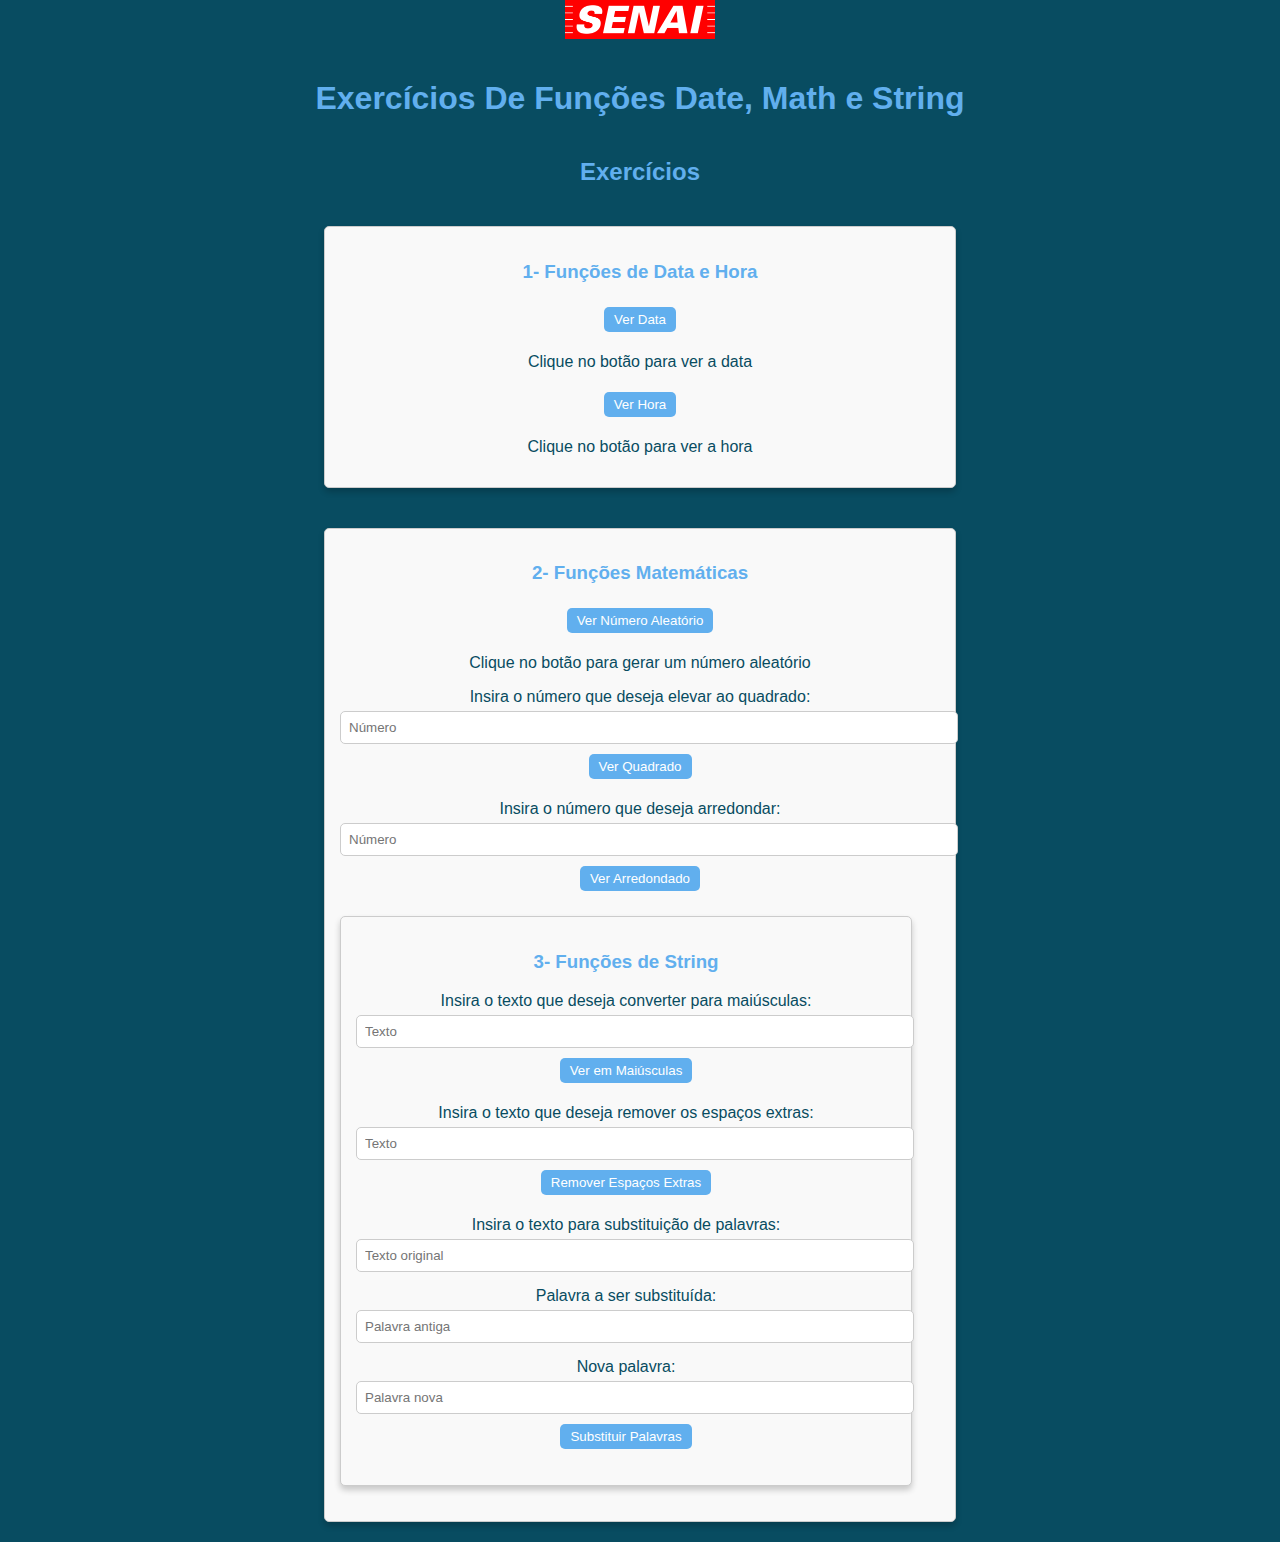
<file: Exercicios/ExercicioFunçoes.html>
<!DOCTYPE html>
<html lang="pt-BR">

<head>
    <meta charset="UTF-8">
    <meta name="viewport" content="width=device-width, initial-scale=1.0">
    <link rel="stylesheet" href="/Exercicios/css/styles.css">
    <title>Funções Date, Math e String</title>
    <style>
        .box {
            margin: 20px 0;
            padding: 15px;
            border: 1px solid #ccc;
            border-radius: 5px;
            background-color: #f9f9f9;
        }

        button {
            margin: 5px 0;
            padding: 5px 10px;
        }

        label {
            display: block;
            margin-top: 10px;
        }
    </style>
</head>

<body>

    <img src="img/SENAI_São_Paulo_logo (1).png" alt="Logo SENAI São Paulo">

    <h1>Exercícios De Funções Date, Math e String</h1>

    <h2>Exercícios</h2>

    <div class="box">
        <!-- Funções de Data e Hora -->
        <section>
            <h3>1- Funções de Data e Hora</h3>
            <button onclick="mostrarDataAtual()">Ver Data</button>
            <p id="dataAtual"></p>

            <button onclick="mostrarHoraAtual()">Ver Hora</button>
            <p id="horaAtual"></p>
        </section>
    </div>

    <div class="box">
        <!-- Funções Matemáticas -->
        <section>
            <h3>2- Funções Matemáticas</h3>
            <button onclick="mostrarNumeroAleatorio()">Ver Número Aleatório</button>
            <p id="numeroAleatorio"></p>

            <label for="numeroQuadrado">Insira o número que deseja elevar ao quadrado:</label>
            <input type="number" id="numeroQuadrado" placeholder="Número">
            <button onclick="mostrarQuadrado()">Ver Quadrado</button>
            <p id="quadrado"></p>

            <label for="numeroArredondar">Insira o número que deseja arredondar:</label>
            <input type="number" id="numeroArredondar" placeholder="Número" step="0.01">
            <button onclick="mostrarArredondado()">Ver Arredondado</button>
            <p id="arredondado"></p>
        </section>

        <div class="box">
            <!-- Funções de String -->
            <section>
                <h3>3- Funções de String</h3>
                <label for="texto">Insira o texto que deseja converter para maiúsculas:</label>
                <input type="text" id="texto" placeholder="Texto">
                <button onclick="mostrarMaiusculas()">Ver em Maiúsculas</button>
                <p id="maiusculas"></p>

                <label for="textoEspacos">Insira o texto que deseja remover os espaços extras:</label>
                <input type="text" id="textoEspacos" placeholder="Texto">
                <button onclick="mostrarTextoSemEspacos()">Remover Espaços Extras</button>
                <p id="espacos"></p>

                <label for="textoSubstituir">Insira o texto para substituição de palavras:</label>
                <input type="text" id="textoSubstituir" placeholder="Texto original">
                <br>
                <label for="palavraAntiga">Palavra a ser substituída:</label>
                <input type="text" id="palavraAntiga" placeholder="Palavra antiga">
                <br>
                <label for="palavraNova">Nova palavra:</label>
                <input type="text" id="palavraNova" placeholder="Palavra nova">
                <br>
                <button onclick="mostrarTextoSubstituido()">Substituir Palavras</button>
                <p id="substituicao"></p>

            </section>

        </div>

        <script>
            // Inicialização ao carregar a página
            window.onload = function () {
                // Inicializar os valores
                document.getElementById("dataAtual").innerHTML = "Clique no botão para ver a data";
                document.getElementById("horaAtual").innerHTML = "Clique no botão para ver a hora";
                document.getElementById("numeroAleatorio").innerHTML = "Clique no botão para gerar um número aleatório";
            };

            // Função que retorne a data atual no formato "dd/mm/aaaa"
            function dataAtual() {
                let data = new Date(); // Cria um objeto de data
                let dia = data.getDate(); // Dia do mês
                let mes = data.getMonth() + 1; // Mês começa em 0
                let ano = data.getFullYear(); // Ano completo

                // Formatar dia e mês para ter sempre dois dígitos
                dia = dia < 10 ? '0' + dia : dia;
                mes = mes < 10 ? '0' + mes : mes;

                return dia + '/' + mes + '/' + ano;
            }

            function mostrarDataAtual() {
                document.getElementById("dataAtual").innerHTML = "Data Atual: " + dataAtual();
            }

            // Função que retorne a hora atual no formato "hh:mm:ss"
            function horaAtual() {
                let data = new Date(); // Cria um objeto de data
                let hora = data.getHours(); // Hora
                let minuto = data.getMinutes(); // Minuto
                let segundo = data.getSeconds(); // Segundo

                // Formatar hora, minuto e segundo para ter sempre dois dígitos
                hora = hora < 10 ? '0' + hora : hora;
                minuto = minuto < 10 ? '0' + minuto : minuto;
                segundo = segundo < 10 ? '0' + segundo : segundo;

                return hora + ':' + minuto + ':' + segundo;
            }

            function mostrarHoraAtual() {
                document.getElementById("horaAtual").innerHTML = "Hora Atual: " + horaAtual();
                // Atualizar a hora a cada segundo
                setTimeout(mostrarHoraAtual, 1000);
            }

            // Função que retorne um número aleatório entre 50 e 100
            function numeroAleatorio() {
                let min = 50; // Valor mínimo
                let max = 100; // Valor máximo
                let numero = Math.floor(Math.random() * (max - min + 1)) + min; // Gera um número aleatório entre min e max
                return numero; // Retorna o número gerado
            }

            function mostrarNumeroAleatorio() {
                document.getElementById("numeroAleatorio").innerHTML = "Número Aleatório: " + numeroAleatorio();
            }

            // Função que receba e retorne o valor quadrado de um número
            function quadrado(numero) {
                return Math.pow(numero, 2); // Retorna o quadrado do número
            }

            function mostrarQuadrado() {
                let num = document.getElementById("numeroQuadrado").value;
                if (num === "") {
                    document.getElementById("quadrado").innerHTML = "Por favor, insira um número";
                } else {
                    document.getElementById("quadrado").innerHTML = "Resultado: " + quadrado(Number(num));
                }
            }

            // Função que arredonde um número para o inteiro mais próximo
            function arredondar(numero) {
                return Math.round(numero); // Retorna o número arredondado
            }

            function mostrarArredondado() {
                let num = document.getElementById("numeroArredondar").value;
                if (num === "") {
                    document.getElementById("arredondado").innerHTML = "Por favor, insira um número";
                } else {
                    document.getElementById("arredondado").innerHTML = "Resultado: " + arredondar(Number(num));
                }
            }

            // Função que converta uma string para maiúsculas
            function paraMaiusculas(texto) {
                return texto.toUpperCase(); // Retorna a string em maiúsculas
            }

            // Função que converte texto para maiúsculas
            function paraMaiusculas(texto) {
                return texto.toUpperCase(); // Retorna o texto em maiúsculas
            }

            function mostrarMaiusculas() {
                let texto = document.getElementById("texto").value;
                if (texto === "") {
                    document.getElementById("maiusculas").innerHTML = "Por favor, insira um texto";
                } else {
                    document.getElementById("maiusculas").innerHTML = "Resultado: " + paraMaiusculas(texto);
                }
            }

            // Função que remove espaços extras de uma string
            function removerEspacos(texto) {
                return texto.replace(/\s+/g, ' ').trim(); // Remove espaços extras e retorna a string
            }

            function mostrarTextoSemEspacos() {
                let texto = document.getElementById("textoEspacos").value;
                if (texto === "") {
                    document.getElementById("espacos").innerHTML = "Por favor, insira um texto";
                } else {
                    document.getElementById("espacos").innerHTML = "Resultado: " + removerEspacos(texto);
                }
            }

    // Função que substitua todas as ocorrências de uma palavra em uma string por outra palavra
    function substituirPalavra(texto, palavraAntiga, palavraNova) {
        return texto.replace(new RegExp(palavraAntiga, 'g'), palavraNova); // Substitui todas as ocorrências
    }
    
    function mostrarTextoSubstituido() {
        let texto = document.getElementById("textoSubstituir").value;
        let palavraAntiga = document.getElementById("palavraAntiga").value;
        let palavraNova = document.getElementById("palavraNova").value;
        
        if (texto === "" || palavraAntiga === "") {
            document.getElementById("substituicao").innerHTML = "Por favor, preencha todos os campos necessários";
        } else {
            let resultado = substituirPalavra(texto, palavraAntiga, palavraNova);
            document.getElementById("substituicao").innerHTML = "Resultado: " + resultado;
        }
    }
        </script>

</body>

</html>
</file>
<file: Exercicios/css/styles.css>
body {
    font-family: Arial, sans-serif;
    background-color: #084C61;
    color: #ffffff;
    text-align: center;
    display: flex;
    flex-direction: column;
    align-items: center;
    justify-content: center;
    min-height: 100vh;
    margin: 0;
}

h1, h2, h3 {
    color: #61afee;
}

.box {
    background-color: #ffffff;
    color: #084C61;
    padding: 20px;
    border-radius: 10px;
    box-shadow: 0px 4px 6px rgba(0, 0, 0, 0.2);
    width: 90%;
    max-width: 600px;
    margin: 15px 0;
}

button {
    background-color: #61afee;
    color: #ffffff;
    border: none;
    padding: 10px 15px;
    cursor: pointer;
    border-radius: 5px;
    transition: 0.3s;
}

button:hover {
    background-color: #508fc7;
}

input {
    width: 100%;
    padding: 8px;
    margin: 5px 0;
    border: 1px solid #ccc;
    border-radius: 5px;
}

img {
    max-width: 150px;
    margin-bottom: 20px;
}
</file>
